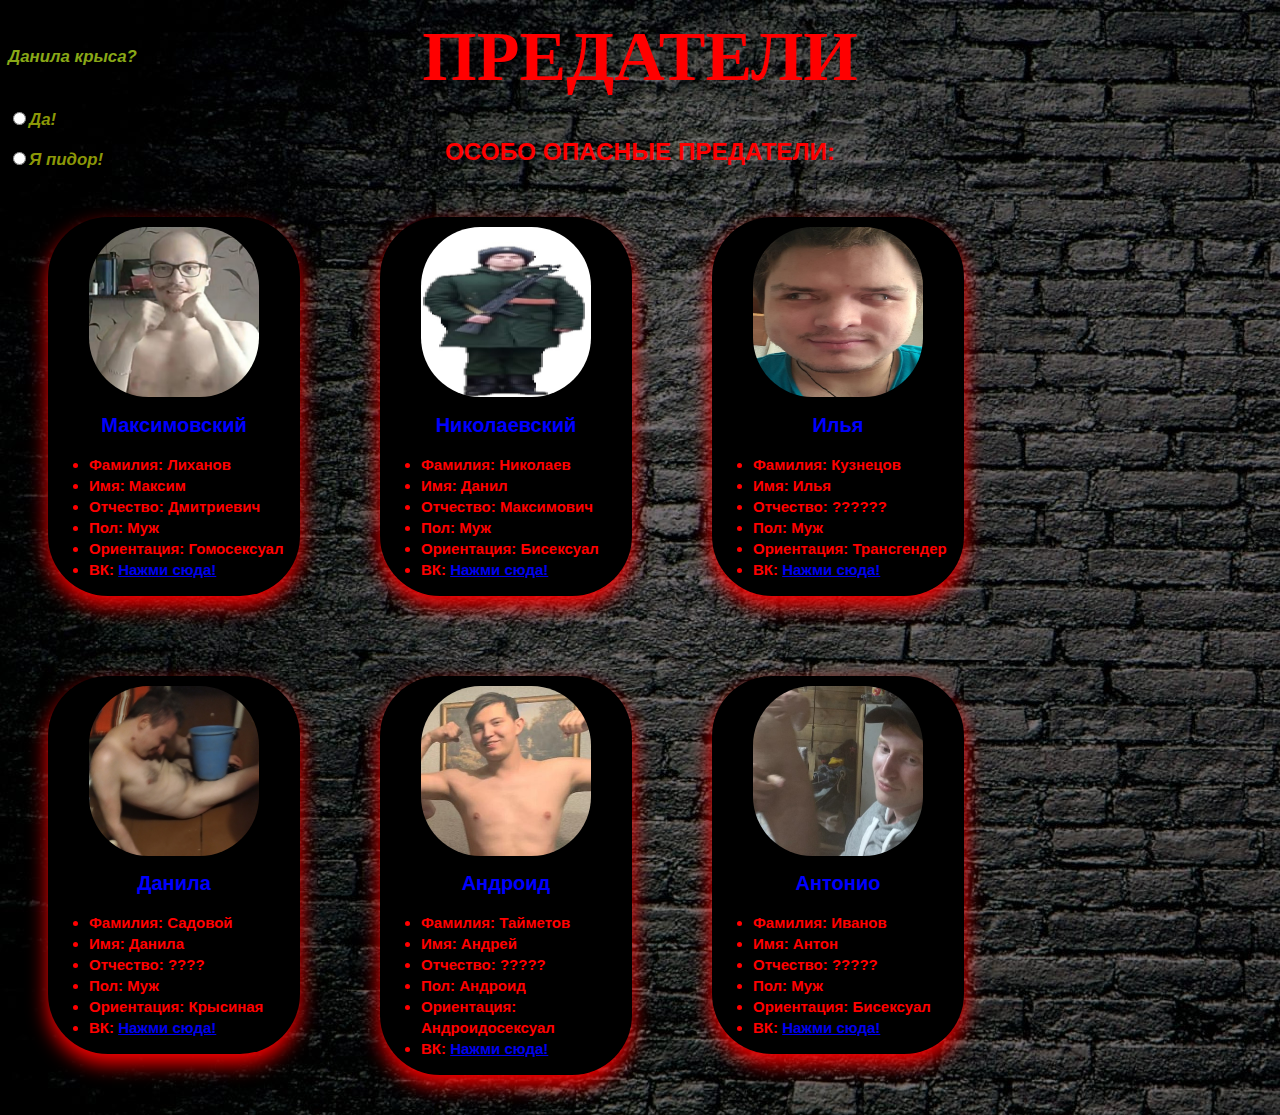
<file: VS CODE/index.html>
<!doctype html>
<html>
	<head>
		<meta charset="utf-8">
		<link rel="stylesheet" href="css/style.css">
		<title>ПРЕДАТЕЛИ</title>
	</head>
	<body>
		<form action="#" method="post" enctype="multipart/form-data"></form>
	
		<h1 class="title">ПРЕДАТЕЛИ</h1>
		<h6 class="title2">ОСОБО ОПАСНЫЕ ПРЕДАТЕЛИ:<h2>

		<div class="Danila">
				<i><h6 class="Danila2">Данила крыса?</h6></i>
				<i><p><input type="radio" name="Да" value="Да">Да!</p></i>
				<i><p><input type="radio" name="Я пидор!" value="Я пидор!">Я пидор!</p></i>
		</div>	
		<div class="card1">
			<img class="card-photo" src="img/Максим.png" alt="Максим Лиханов">
			<h1 class="card-title">Максимовский</h1>
			<div class= "card-text">
				<ul>
					<li>Фамилия: Лиханов</li>
					<li>Имя: Максим</li>
					<li>Отчество: Дмитриевич</li>				
					<li>Пол: Муж</li>
					<li>Ориентация: Гомосексуал</li>
					<li>ВК: 
					<a href="https://vk.com/max2728" target="_blank">Нажми сюда!</a>				
				</ul>			
			</div>		
		</div>

		<div class="card1">
			<img class="card-photo" src="img\Fupk9XVpGIs.jpg" alt="Данил Николаев">
			<h1 class="card-title">Николаевский</h1>
			<div class= "card-text">
				<ul>
					<li>Фамилия: Николаев</li>
					<li>Имя: Данил</li>
					<li>Отчество: Максимович</li>				
					<li>Пол: Муж</li>
					<li>Ориентация: Бисексуал</li>
					<li>ВК: 
					<a href="https://vk.com/danil2281488" target="_blank">Нажми сюда!</a>				
				</ul>			
			</div>		
		</div>

		<div class="card1">
			<img class="card-photo" src="img\cA8gH8Kb7pc.jpg" alt="Илья Кузнецов">
			<h1 class="card-title">Илья</h1>
			<div class= "card-text">
				<ul>
					<li>Фамилия: Кузнецов</li>
					<li>Имя: Илья</li>
					<li>Отчество: ??????</li>				
					<li>Пол: Муж</li>
					<li>Ориентация: Трансгендер</li>
					<li>ВК: 
					<a href="https://vk.com/dreamforse" target="_blank">Нажми сюда!</a>				
				</ul>			
			</div>		
		</div>

		<div class="card1">
			<img class="card-photo" src="img\DANILA.jpg" alt="Данила">
			<h1 class="card-title">Данила</h1>
			<div class= "card-text">
				<ul>
					<li>Фамилия: Садовой </li>
					<li>Имя: Данила</li>
					<li>Отчество: ???? </li>				
					<li>Пол: Муж</li>
					<li>Ориентация: Крысиная</li>
					<li>ВК: 
					<a href="https://vk.com/danielsadowski" target="_blank">Нажми сюда!</a>				
				</ul>			
			</div>		
		</div>

		<div class="card1">
			<img class="card-photo" src="img\Андрей2.jpg" alt="Андроид">
			<h1 class="card-title">Андроид</h1>
			<div class= "card-text">
				<ul>
					<li>Фамилия: Тайметов</li>
					<li>Имя: Андрей </li>
					<li>Отчество: ?????</li>				
					<li>Пол: Андроид</li>
					<li>Ориентация: Андроидосексуал</li>
					<li>ВК: 
					<a href="https://vk.com/mr.drysha" target="_blank">Нажми сюда!</a>				
				</ul>			
			</div>		
		</div>

		<div class="card1">
			<img class="card-photo" src="img\ANTONIO2.jpg" alt="Антонио">
			<h1 class="card-title">Антонио</h1>
			<div class= "card-text">
				<ul>
					<li>Фамилия: Иванов</li>
					<li>Имя: Антон</li>
					<li>Отчество: ?????</li>				
					<li>Пол: Муж</li>
					<li>Ориентация: Бисексуал</li>
					<li>ВК: 
					<a href="https://vk.com/rusty_clown" target="_blank">Нажми сюда!</a>				
				</ul>			
			</div>		
		</div>	
	</body>
</html>
</file>
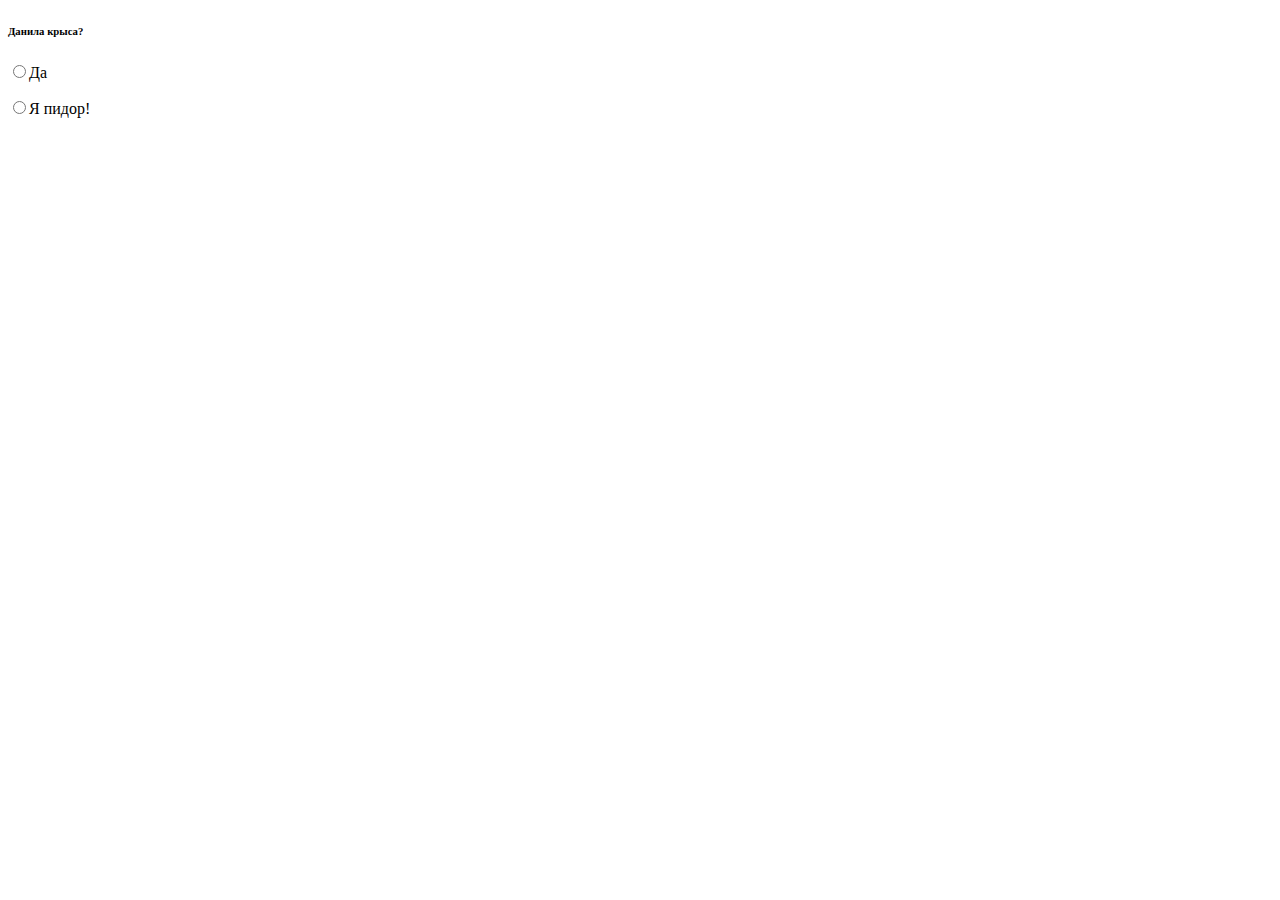
<file: VS CODE/test.html>
<!DOCTYPE html>
<html lang="en">
<head>
    <meta charset="UTF-8">
    <meta http-equiv="X-UA-Compatible" content="IE=edge">
    <meta name="viewport" content="width=device-width, initial-scale=1.0">
    <title>Document</title>
</head>
<body>
    <div class="Danila">
        <h6>Данила крыса?</h6>
        <p><input type="radio" name="Да" value="Да">Да</p>
        <p><input type="radio" name="Я пидор!" value="Я пидор!">Я пидор!</p>

    </div>
    
</body>
</html>
</file>
<file: VS CODE/css/style.css>
body {
	background: url("../img/фон.jpg");
	font-family: Arial;
	line-height: 1.4;
	font-size: 45px;
	color: red;
	
}
.text {
	color: #991a1a;
	font-size: 12px;
}

.title {
	font-size: 70px;
    font-family: Impact;
    text-align: center;
    display: block;
    margin-block-start: 0.1em;
    margin-block-end: -0.4em;
    margin-inline-start: 0px;
    margin-inline-end: 0px;
    font-weight: bold;
}
.title2 {
    display: block;
    text-align: center;
    font-size: 0.54em;
    margin-block-start: 2.33em;
    margin-block-end: -0.67em;
    margin-inline-start: 0px;
    margin-inline-end: 0px;
    font-weight: bold;
}
.card1 {
	width: 250px;
	margin: 40px;
	background-color:black;
	box-shadow: 0 10px 20px;
	border-radius: 60px;
	padding: 1px;
    float: left;
}

.card-photo {
	display: block;
	width: 170px;
	height: 170px;
	margin: 9px auto;
	border-radius: 35%;
}
	
.card-title {
	font-size: 20px;
	text-align: center;
	color: blue;	
}
.card-text {
	font-size: 15px;
	
}
.Danila{
	display: block;
    text-align: left;
    font-size: 0.25em;
    margin-block-start: -10.67em;
    margin-block-end: -0.67em;
    margin-inline-start: 0px;
    margin-inline-end: 0px;
    font-weight: bold;
	color: rgb(140, 152, 7);
}
.Danila2{
    font-size: 1em; 
	color: rgb(137, 168, 23);
}
</file>
